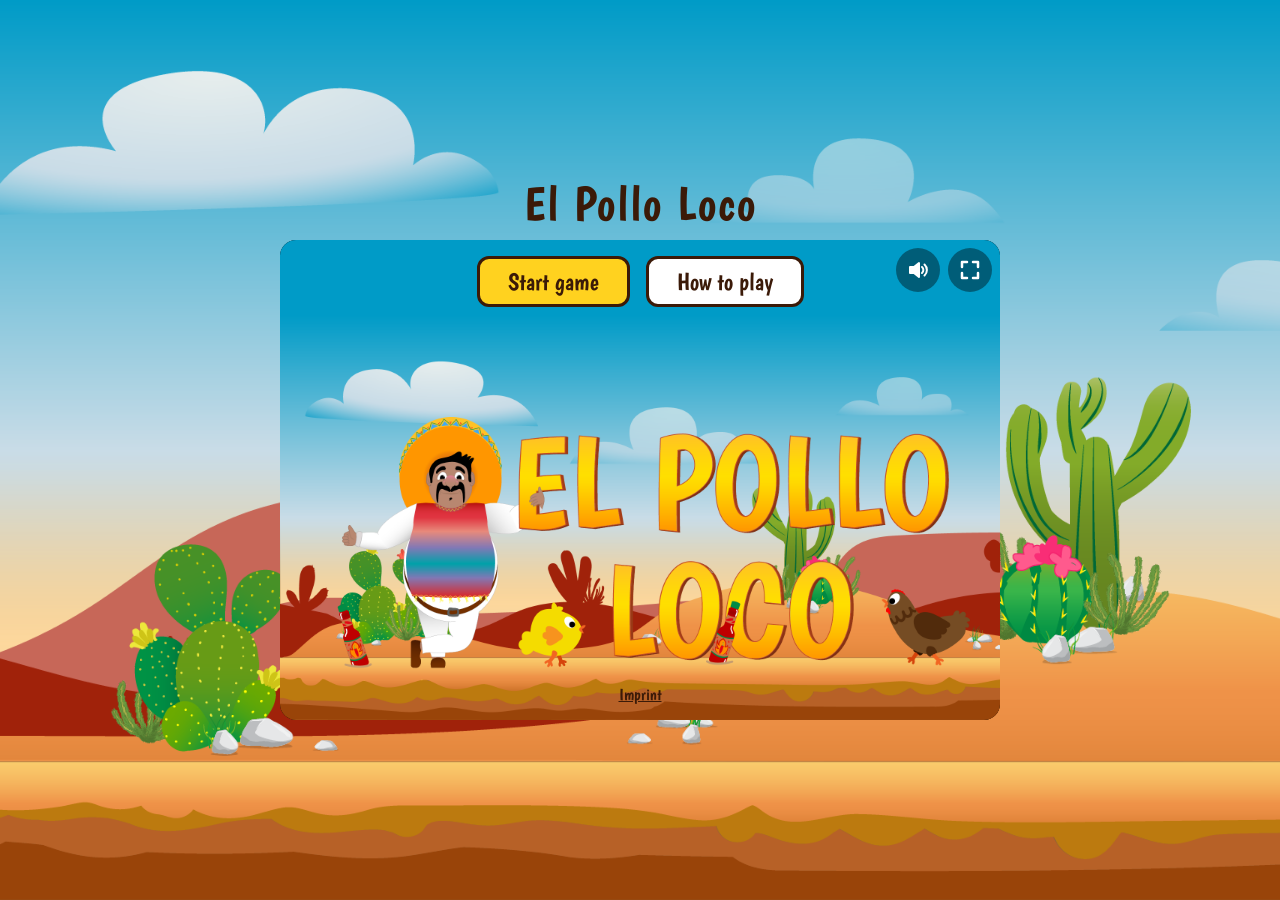
<file: index.html>
<!DOCTYPE html>
<html lang="en">

<head>
    <meta charset="UTF-8">
    <meta name="viewport" content="width=device-width, initial-scale=1.0">
    <meta name="description" content="El Pollo Loco – a 2D jump-and-run game built with JavaScript and HTML5 Canvas.">
    <title>El Pollo Loco</title>
    <link rel="icon" type="image/png" href="./assets/icons/favicon.png">
    <link rel="stylesheet" href="./css/variables.css">
    <link rel="stylesheet" href="./css/standard.css">
    <link rel="stylesheet" href="./css/font.css">
    <link rel="stylesheet" href="style.css">
    <link rel="stylesheet" href="./css/game.css">
    <link rel="stylesheet" href="./css/touch.css">
    <link rel="stylesheet" href="./css/dialog.css">
    <script src="./classes/drawable-object.class.js"></script>
    <script src="./classes/movable-object.class.js"></script>
    <script src="./classes/background-object.class.js"></script>
    <script src="./classes/cloud.class.js"></script>
    <script src="./classes/character.class.js"></script>
    <script src="./classes/chicken.class.js"></script>
    <script src="./classes/small-chicken.class.js"></script>
    <script src="./classes/endboss.class.js"></script>
    <script src="./classes/coin.class.js"></script>
    <script src="./classes/bottle.class.js"></script>
    <script src="./classes/throwable-object.class.js"></script>
    <script src="./classes/status-bar.class.js"></script>
    <script src="./classes/keyboard.class.js"></script>
    <script src="./classes/level.class.js"></script>
    <script src="./classes/sound-manager.class.js"></script>
    <script src="./classes/world.class.js"></script>
    <script src="./js/level1.js"></script>
    <script src="./js/template.js"></script>
    <script src="script.js"></script>
</head>

<body onload="init()">
    <header>
        <h1>El Pollo Loco</h1>
    </header>

    <main>
        <section class="game" id="game">
            <canvas id="canvas" width="720" height="480"></canvas>

            <section class="start-screen" id="start-screen">
                <div class="start-menu">
                    <button class="button" id="start-button" onclick="startGame()">Start game</button>
                    <button class="button button-secondary" id="how-to-play-button"
                        onclick="openDialog('how-to-play-dialog')">How to play</button>
                </div>
                <button class="link-button" id="imprint-button" onclick="openDialog('imprint-dialog')">Imprint</button>
            </section>

            <section class="end-screen d-none" id="end-screen"></section>

            <nav class="game-controls">
                <button class="icon-button" id="mute-button" onclick="toggleMute()">
                    <img id="mute-icon" src="./assets/icons/sound-on.svg" alt="Mute sound">
                </button>
                <button class="icon-button" id="fullscreen-button" onclick="toggleFullscreen()">
                    <img id="fullscreen-icon" src="./assets/icons/fullscreen-enter.svg" alt="Enter fullscreen">
                </button>
            </nav>

            <section class="touch-controls d-none" id="touch-controls">
                <div class="touch-group">
                    <button class="touch-button" oncontextmenu="return false"
                        onpointerdown="pressTouchButton('left', event)" onpointerup="releaseTouchButton('left')"
                        onpointerleave="releaseTouchButton('left')" onpointercancel="releaseTouchButton('left')">
                        <img src="./assets/icons/arrow-left.svg" alt="Walk left" draggable="false">
                    </button>
                    <button class="touch-button" oncontextmenu="return false"
                        onpointerdown="pressTouchButton('right', event)" onpointerup="releaseTouchButton('right')"
                        onpointerleave="releaseTouchButton('right')" onpointercancel="releaseTouchButton('right')">
                        <img src="./assets/icons/arrow-right.svg" alt="Walk right" draggable="false">
                    </button>
                </div>
                <div class="touch-group">
                    <button class="touch-button" oncontextmenu="return false"
                        onpointerdown="pressTouchButton('jump', event)" onpointerup="releaseTouchButton('jump')"
                        onpointerleave="releaseTouchButton('jump')" onpointercancel="releaseTouchButton('jump')">
                        <img src="./assets/icons/arrow-up.svg" alt="Jump" draggable="false">
                    </button>
                    <button class="touch-button" oncontextmenu="return false"
                        onpointerdown="pressTouchButton('throwBottle', event)" onpointerup="releaseTouchButton('throwBottle')"
                        onpointerleave="releaseTouchButton('throwBottle')" onpointercancel="releaseTouchButton('throwBottle')">
                        <img src="./assets/images/6_salsa_bottle/bottle_rotation/1_bottle_rotation.png" alt="Throw bottle" draggable="false">
                    </button>
                </div>
            </section>

            <section class="dialog-backdrop d-none" id="how-to-play-dialog"
                onclick="closeDialog('how-to-play-dialog', 'how-to-play-button')">
                <article class="dialog" role="dialog" aria-modal="true" aria-labelledby="how-to-play-title"
                    onclick="event.stopPropagation()">
                    <header class="dialog-header">
                        <h2 id="how-to-play-title">How to play</h2>
                        <button class="icon-button close-button" id="how-to-play-dialog-close"
                            onclick="closeDialog('how-to-play-dialog', 'how-to-play-button')">
                            <img src="./assets/icons/close.svg" alt="Close">
                        </button>
                    </header>
                    <section>
                        <h3>The story</h3>
                        <p>
                            Pepe was enjoying a quiet siesta in the desert when Señora Gallina, the biggest and
                            angriest hen in all of Mexico, sent her flock after him. The only thing she fears is
                            Pepe's famous hot salsa. Run through the desert, collect the coins, grab every bottle of
                            salsa you can find and show Señora Gallina who is the boss!
                        </p>
                    </section>
                    <section>
                        <h3>Controls</h3>
                        <table class="controls-table">
                            <tr>
                                <th>Key</th>
                                <th>Action</th>
                            </tr>
                            <tr>
                                <td><strong>← →</strong></td>
                                <td>Walk left and right</td>
                            </tr>
                            <tr>
                                <td><strong>Space</strong> or <strong>↑</strong></td>
                                <td>Jump</td>
                            </tr>
                            <tr>
                                <td><strong>D</strong></td>
                                <td>Throw a salsa bottle</td>
                            </tr>
                        </table>
                        <p>On phones and tablets, use the buttons on the screen.</p>
                    </section>
                    <section>
                        <h3>Tips</h3>
                        <p>Jump on the chickens to defeat them. Touching them from the side hurts.</p>
                        <p>You can carry up to five bottles. Señora Gallina needs five hits.</p>
                    </section>
                </article>
            </section>

            <section class="dialog-backdrop d-none" id="imprint-dialog"
                onclick="closeDialog('imprint-dialog', 'imprint-button')">
                <article class="dialog" role="dialog" aria-modal="true" aria-labelledby="imprint-title"
                    onclick="event.stopPropagation()">
                    <header class="dialog-header">
                        <h2 id="imprint-title">Imprint</h2>
                        <button class="icon-button close-button" id="imprint-dialog-close"
                            onclick="closeDialog('imprint-dialog', 'imprint-button')">
                            <img src="./assets/icons/close.svg" alt="Close">
                        </button>
                    </header>
                    <section>
                        <h3>Information according to § 5 DDG</h3>
                        <p>Keanu Centamore</p>
                        <p>Recklinghauser Str. 275</p>
                        <p>44581 Castrop-Rauxel</p>
                        <p>Germany</p>
                    </section>
                    <section>
                        <h3>Contact</h3>
                        <p>Email: <a href="mailto:centamore00@gmail.com">centamore00@gmail.com</a></p>
                    </section>
                    <section>
                        <h3>About this project</h3>
                        <p>
                            El Pollo Loco is a non-commercial learning project, created as part of the frontend
                            course at Developer Akademie. It collects no personal data and uses no cookies. The mute
                            setting is stored only in your browser's local storage.
                        </p>
                    </section>
                    <section>
                        <h3>Terms of use</h3>
                        <p>
                            The game is free to play in the browser. There is no account, no payment and no
                            advertising. The game and its code may be viewed for learning purposes; the graphics
                            remain the property of their creators and may not be reused commercially.
                        </p>
                    </section>
                    <section>
                        <h3>Liability</h3>
                        <p>
                            The content of this page has been created with care. However, no guarantee can be given
                            for its accuracy, completeness or timeliness. Links to external websites are the
                            responsibility of their respective operators.
                        </p>
                    </section>
                    <section>
                        <h3>Credits</h3>
                        <p>Graphics: Developer Akademie</p>
                        <p>Font: Boogaloo (SIL Open Font License)</p>
                        <p>Music: tatamusic via Pixabay</p>
                    </section>
                </article>
            </section>
        </section>

        <section class="rotate-hint">
            <img src="./assets/icons/rotate.svg" alt="">
            <p>Turn your device to play</p>
        </section>
    </main>
</body>

</html>
</file>
<file: css/variables.css>
:root {
    --color-background: #9e2a10;
    --color-title: #ffd21f;
    --color-text: #ffffff;
    --color-text-dark: #3b1a08;
    --color-button: #ffd21f;
    --color-button-hover: #ffe56e;
    --color-button-secondary: #ffffff;
    --color-button-secondary-hover: #fff3d1;
    --color-dialog: #fff8e7;
    --color-overlay: #000000a6;
    --color-icon-button: #00000066;
    --color-touch: #ffffff59;
    --color-line: #3b1a0833;
    --color-canvas: #000000;
    --color-sky: #009bc7;

    --font-main: "Boogaloo", sans-serif;

    --radius: 16px;
}
</file>
<file: css/standard.css>
* {
    margin: 0;
    padding: 0;
    box-sizing: border-box;
    scroll-behavior: smooth;
}

.d-none {
    display: none !important;
}
</file>
<file: css/font.css>
@font-face {
    font-family: "Boogaloo";
    font-style: normal;
    font-weight: 400;
    font-display: swap;
    src: url("../assets/fonts/boogaloo-regular.woff2") format("woff2");
}

body {
    font-family: var(--font-main);
}
</file>
<file: style.css>
body {
    min-height: 100vh;
    min-height: 100dvh;
    display: flex;
    flex-direction: column;
    justify-content: center;
    align-items: center;
    gap: 12px;
    padding: 16px;
    background-color: var(--color-sky);
    background-image: url("./assets/images/5_background/complete_background.png");
    background-size: cover;
    background-position: bottom;
    color: var(--color-text);
}

main {
    display: flex;
    justify-content: center;
    width: 100%;
}

h1 {
    font-size: 48px;
    font-weight: 400;
    line-height: 1;
    letter-spacing: 2px;
    color: var(--color-text-dark);
}

.button {
    padding: 8px 28px;
    border: 3px solid var(--color-text-dark);
    border-radius: 12px;
    background-color: var(--color-button);
    color: var(--color-text-dark);
    font-family: var(--font-main);
    font-size: 24px;
    cursor: pointer;
    transition: background-color 150ms ease, transform 100ms ease;
}

.button:hover {
    background-color: var(--color-button-hover);
}

.button:active {
    transform: translateY(2px);
}

.button-secondary {
    background-color: var(--color-button-secondary);
}

.button-secondary:hover {
    background-color: var(--color-button-secondary-hover);
}

.icon-button {
    width: 44px;
    height: 44px;
    display: flex;
    justify-content: center;
    align-items: center;
    border: none;
    border-radius: 50%;
    background-color: var(--color-icon-button);
    cursor: pointer;
}

.icon-button img {
    width: 24px;
    height: 24px;
}

.button:focus,
.icon-button:focus {
    outline: 3px solid var(--color-text);
    outline-offset: 2px;
}

@media screen and (max-height: 600px) {
    body {
        padding: 0;
        gap: 0;
    }

    header {
        display: none;
    }
}
</file>
<file: css/game.css>
.game {
    display: grid;
    width: min(720px, 100%, calc((100vh - 100px) * 1.5));
    width: min(720px, 100%, calc((100dvh - 100px) * 1.5));
}

.game > * {
    grid-area: 1 / 1;
}

canvas {
    display: block;
    width: 100%;
    height: auto;
    border-radius: var(--radius);
    background-color: var(--color-canvas);
}

.start-screen {
    display: flex;
    flex-direction: column;
    justify-content: space-between;
    align-items: center;
    padding: 16px;
    border-radius: var(--radius);
    background-color: var(--color-sky);
    background-image: url("../assets/images/9_intro_outro_screens/start-screen.png");
    background-size: 100% auto;
    background-position: bottom;
    background-repeat: no-repeat;
}

.start-menu {
    display: flex;
    gap: 16px;
}

.link-button {
    border: none;
    background: none;
    color: var(--color-text-dark);
    font-family: var(--font-main);
    font-size: 16px;
    text-decoration: underline;
    cursor: pointer;
}

.end-screen {
    display: flex;
    flex-direction: column;
    justify-content: center;
    align-items: center;
    gap: 16px;
    padding: 16px;
    border-radius: var(--radius);
    background-color: var(--color-overlay);
}

.end-screen-image {
    width: 55%;
}

.end-screen-buttons {
    display: flex;
    gap: 16px;
}

.game-controls {
    justify-self: end;
    align-self: start;
    display: flex;
    gap: 8px;
    padding: 8px;
}

.game.fullscreen {
    grid-template-columns: min(100%, 150vh);
    justify-content: center;
    align-content: center;
    background-color: var(--color-canvas);
}

.game.fullscreen canvas,
.game.fullscreen .start-screen,
.game.fullscreen .end-screen {
    border-radius: 0;
}

@media screen and (max-height: 600px) {
    .game {
        width: min(720px, 100%, 150vh);
        width: min(720px, 100%, 150dvh);
    }
}
</file>
<file: css/touch.css>
.touch-controls {
    display: none;
    align-self: end;
    justify-content: space-between;
    padding: 12px;
}

.touch-group {
    display: flex;
    gap: 12px;
}

.touch-button {
    width: 64px;
    height: 64px;
    display: flex;
    justify-content: center;
    align-items: center;
    border: none;
    border-radius: 50%;
    background-color: var(--color-touch);
    cursor: pointer;
    touch-action: none;
    user-select: none;
    -webkit-user-select: none;
    -webkit-touch-callout: none;
}

.touch-button img {
    width: 36px;
    height: 36px;
    pointer-events: none;
    user-select: none;
    -webkit-user-select: none;
    -webkit-touch-callout: none;
}

.rotate-hint {
    display: none;
    flex-direction: column;
    align-items: center;
    gap: 16px;
    padding: 24px;
    border-radius: var(--radius);
    background-color: var(--color-overlay);
    font-size: 28px;
    text-align: center;
}

.rotate-hint img {
    width: 96px;
    height: 96px;
}

@media screen and (max-width: 1024px), (hover: none) {
    .touch-controls {
        display: flex;
    }
}

@media screen and (orientation: portrait) and (max-width: 1024px) {
    .rotate-hint {
        display: flex;
    }

    .game {
        display: none;
    }
}

@media screen and (max-height: 420px) {
    .touch-button {
        width: 56px;
        height: 56px;
    }
}
</file>
<file: css/dialog.css>
.dialog-backdrop {
    position: fixed;
    top: 0;
    left: 0;
    z-index: 10;
    width: 100%;
    height: 100%;
    display: flex;
    justify-content: center;
    align-items: center;
    padding: 16px;
    background-color: var(--color-overlay);
}

.dialog {
    width: 100%;
    max-width: 560px;
    max-height: 100%;
    display: flex;
    flex-direction: column;
    gap: 16px;
    padding: 24px;
    overflow-y: auto;
    border-radius: var(--radius);
    background-color: var(--color-dialog);
    color: var(--color-text-dark);
    animation: dialog-in 200ms ease-out;
}

@keyframes dialog-in {
    from {
        opacity: 0;
        transform: translateY(24px);
    }

    to {
        opacity: 1;
        transform: translateY(0);
    }
}

.dialog-header {
    display: flex;
    justify-content: space-between;
    align-items: center;
}

.dialog h2 {
    font-size: 36px;
    font-weight: 400;
}

.dialog h3 {
    margin-bottom: 4px;
    font-size: 24px;
    font-weight: 400;
    color: var(--color-background);
}

.dialog p {
    font-size: 18px;
    line-height: 1.4;
}

.close-button {
    background-color: var(--color-background);
}

.controls-table {
    width: 100%;
    margin-bottom: 8px;
    border-collapse: collapse;
    font-size: 18px;
}

.controls-table th,
.controls-table td {
    padding: 6px 8px;
    border-bottom: 1px solid var(--color-line);
    text-align: left;
}

.controls-table th {
    font-weight: 400;
    color: var(--color-background);
}
</file>
